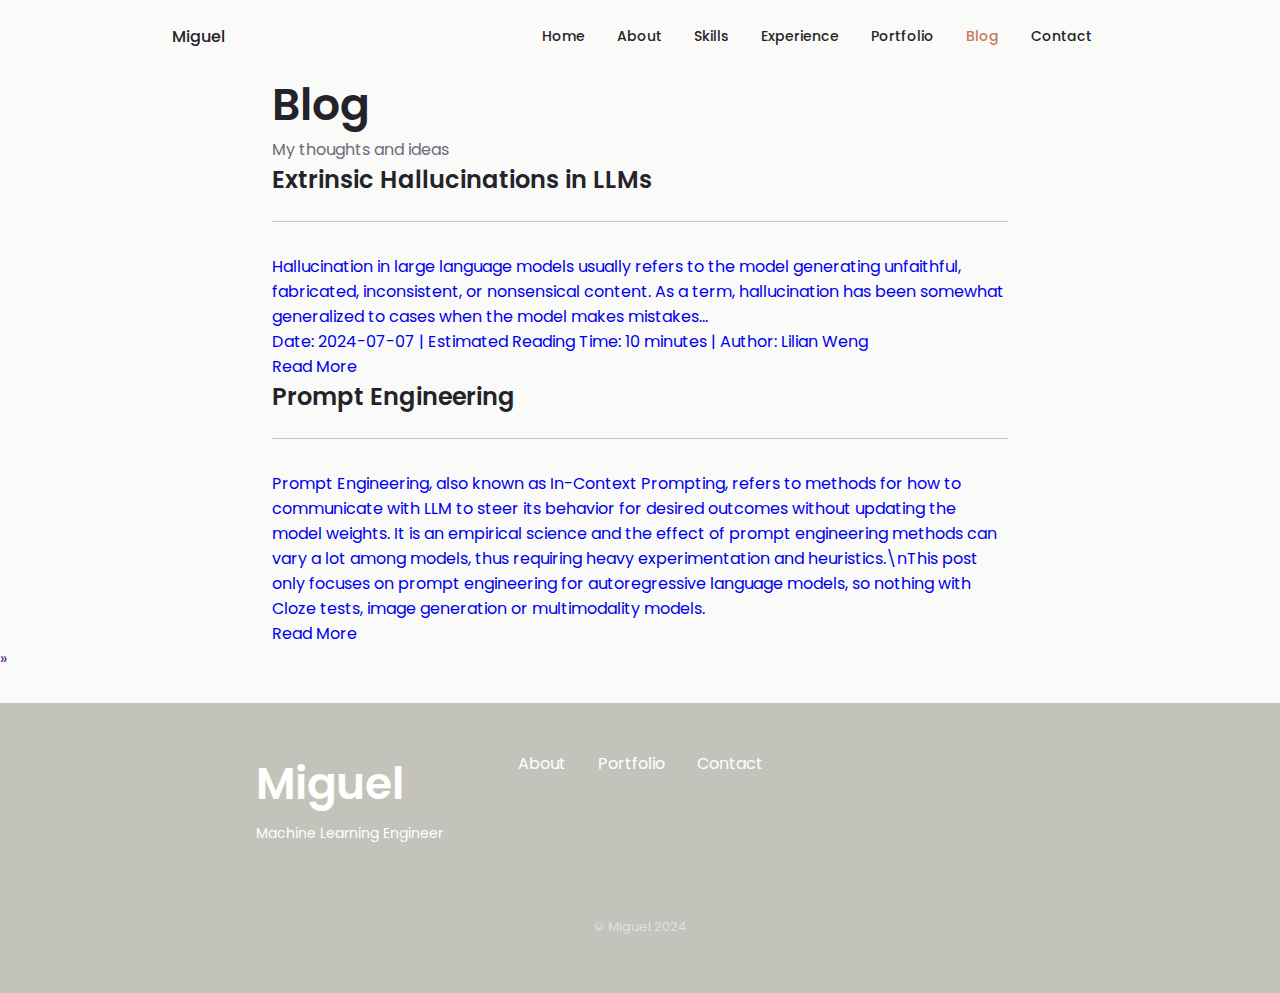
<file: blog.html>
<!DOCTYPE html>
<html lang="en">
  <head>
    <meta charset="UTF-8" />
    <meta name="viewport" content="width=device-width, initial-scale=1.0" />
    <meta
      name="keywords"
      content="Miguel Vázquez Caraballo, Miguel Vázquez Caraballo GitHub, mvazquez-ai github, mvazquez-ai GitHub, 
        mvazquez-ai, miguelvazquez, miguel vázquez c, vazq, Artificial Intelligence, AI, Deep Learning, Machine Learning, DL, ML, 
        Web, web, app, developer, github, git, projects, tutorials, keywords, seo, artificial intelligence, deep learning, machine learning, 
        dl, ml, deeplearning, machinelearning, DeepLearning, MachineLearning, Cybersecurity, cybersecurity, research, machine learning india, 
        india, R&D, Vázquez, Caraballo, Vazquez"
    />
    <meta name="author" content="Miguel Vázquez" />
    <meta name="description" content="Hey there! I'm Miguel. I'm an Artificial Intelligence Engineer from Spain." />

    <link rel="icon" href="./assets/img/favicon.ico" />
    <link rel="stylesheet" href="https://unicons.iconscout.com/release/v3.0.6/css/line.css" />
    <link rel="stylesheet" href="./assets/css/swiper-bundle.min.css" />
    <link rel="stylesheet" href="./assets/css/blog-styles.css" />

    <title>Miguel - Blog</title>
  </head>
  <body>
    <!-- Header -->
    <header class="header" id="header">
      <nav class="nav container">
        <a href="#" class="nav__logo"><i class="uil uil-circle"></i> Miguel</a>

        <div class="nav__menu" id="nav-menu">
          <ul class="nav__list grid">
            <li class="nav__item">
              <a href="index.html#home" class="nav__link"> <i class="uil uil-estate nav__icon"></i> Home </a>
            </li>

            <li class="nav__item">
              <a href="index.html#about" class="nav__link"> <i class="uil uil-user nav__icon"></i> About </a>
            </li>

            <li class="nav__item">
              <a href="index.html#skills" class="nav__link">
                <i class="uil uil-chart-pie-alt nav__icon"></i> Skills
              </a>
            </li>

            <li class="nav__item">
              <a href="index.html#experience" class="nav__link">
                <i class="uil uil-briefcase-alt nav__icon"></i> Experience
              </a>
            </li>

            <li class="nav__item">
              <a href="index.html#portfolio" class="nav__link">
                <i class="uil uil-scenery nav__icon"></i> Portfolio
              </a>
            </li>

            <li class="nav__item">
              <a href="index.html#blog" class="nav__link active-link">
                <i class="uil uil-blogger-alt nav__icon"></i> Blog
              </a>
            </li>

            <li class="nav__item">
              <a href="index.html#contact" class="nav__link"> <i class="uil uil-message nav__icon"></i> Contact </a>
            </li>
          </ul>

          <i class="uil uil-times nav__close" id="nav-close"></i>
        </div>

        <div class="nav__btns">
          <i class="uil uil-moon change-theme" id="theme-button"></i>

          <div class="nav__toggle" id="nav-toggle">
            <i class="uil uil-apps"></i>
          </div>
        </div>
      </nav>
    </header>

    <!-- Main -->
    <main class="main">
      <div class="container">
        <article class="blog-posts__header">
          <h1 class="blog-posts__title">Blog</h1>
          <span class="blog-posts__subtitle">My thoughts and ideas</span>
        </article>
      </div>
      <!-- Blog Posts -->
      <div class="container">
        <section class="blog-posts">
          <article class="blog-post">
            <a href="https://lilianweng.github.io/posts/2024-07-07-hallucination/" class="blog-post__wrapper">
              <header class="blog-post__header">
                <h2 class="blog-post__title">Extrinsic Hallucinations in LLMs</h2>
              </header>
              <section class="blog-post__summary">
                <p>
                  Hallucination in large language models usually refers to the model generating unfaithful, fabricated,
                  inconsistent, or nonsensical content. As a term, hallucination has been somewhat generalized to cases
                  when the model makes mistakes...
                </p>
                <p class="blog-post__footer">Date: 2024-07-07 | Estimated Reading Time: 10 minutes | Author: Lilian Weng</p>
              </section>
              <span class="blog-post__link">Read More</span>
            </a>
          </article>
        </section>

        <section class="blog-posts">
          <article class="blog-post">
            <a href="https://lilianweng.github.io/posts/2023-03-15-prompt-engineering/" class="blog-post__wrapper">
              <header class="blog-post__header">
                <h2 class="blog-post__title">Prompt Engineering</h2>
              </header>
              <section class="blog-post__summary">
                <p>
                  Prompt Engineering, also known as In-Context Prompting, refers to methods for how to communicate with
                  LLM to steer its behavior for desired outcomes without updating the model weights. It is an empirical
                  science and the effect of prompt engineering methods can vary a lot among models, thus requiring
                  heavy experimentation and heuristics.\nThis post only focuses on prompt engineering for
                  autoregressive language models, so nothing with Cloze tests, image generation or multimodality
                  models.
                </p>
              </section>
              <span class="blog-post__link">Read More</span>
            </a>
          </article>
        </section>
      </div>
      <footer class="page-footer">
        <nav class="pagination">
          <a class="next" href=""> »</a>
        </nav>
      </footer>
    </main>

    <!-- Footer -->
    <footer class="footer">
      <div class="footer__bg">
        <div class="footer__container container grid">
          <div>
            <h1 class="footer__title">Miguel</h1>
            <span class="footer__subtitle">Machine Learning Engineer</span>
          </div>

          <ul class="footer__links">
            <li>
              <a href="index.html#about" class="footer__link">About</a>
            </li>
            <li>
              <a href="index.html#portfolio" class="footer__link">Portfolio</a>
            </li>
            <li>
              <a href="index.html#contact" class="footer__link">Contact</a>
            </li>
          </ul>

          <div class="footer__socials">
            <a href="https://github.com/miguelvc6" target="_blank" class="footer__social">
              <i class="uil uil-github-alt"></i>
            </a>
            <a
              href="https://www.linkedin.com/in/miguel-v%C3%A1zquez-caraballo-177ba8225/"
              target="_blank"
              class="footer__social"
            >
              <i class="uil uil-linkedin-alt"></i>
            </a>
            <a href="mailto:miguel@mvazquez.ai" target="_blank" class="footer__social">
              <i class="uil uil-envelope"></i>
            </a>
          </div>
        </div>
        <p class="footer__copy">&#169; Miguel 2024</p>
      </div>
    </footer>

    <script src="./assets/js/main.js"></script>
  </body>
</html>
</file>
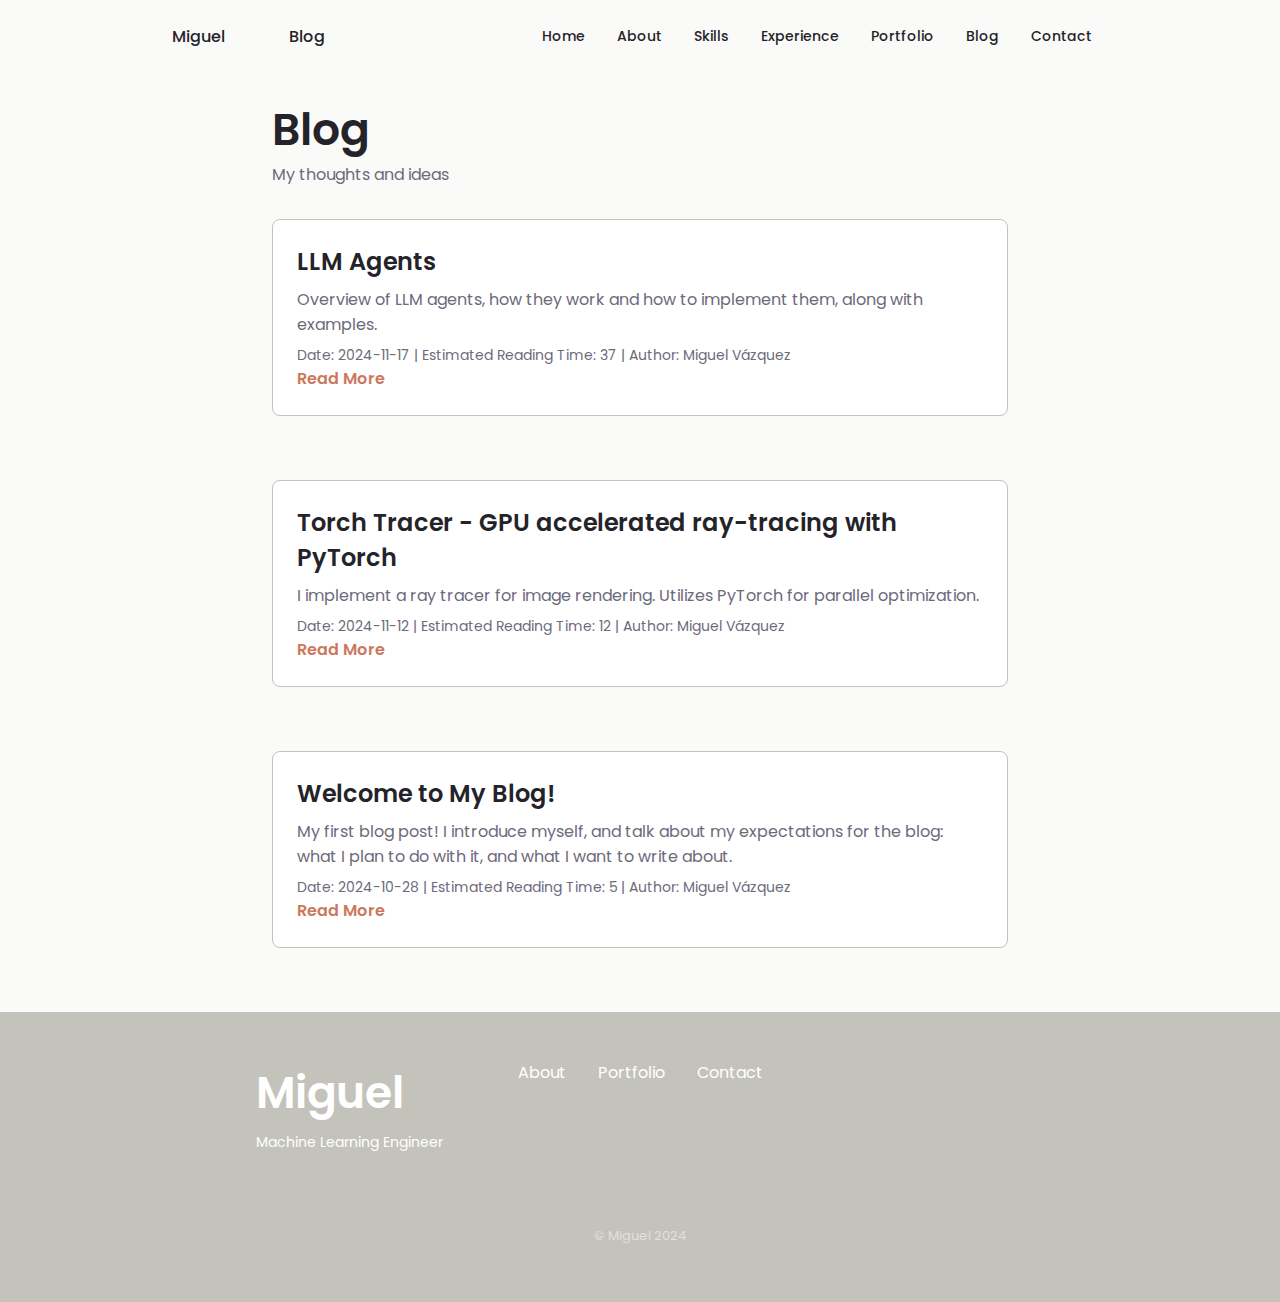
<file: blog/output/blog.html>
<!DOCTYPE html>
<html lang="en">
  <head>
    <meta charset="UTF-8" />
    <meta name="viewport" content="width=device-width, initial-scale=1.0" />
    <meta
      name="keywords"
      content="Miguel Vázquez Caraballo, Miguel Vázquez Caraballo GitHub, mvazquez-ai github, mvazquez-ai GitHub, 
        mvazquez-ai, miguelvazquez, miguel vázquez c, vazq, Artificial Intelligence, AI, Deep Learning, Machine Learning, DL, ML, 
        Web, web, app, developer, github, git, projects, tutorials, keywords, seo, artificial intelligence, deep learning, machine learning, 
        dl, ml, deeplearning, machinelearning, DeepLearning, MachineLearning, Cybersecurity, cybersecurity, research, machine learning india, 
        india, R&D, Vázquez, Caraballo, Vazquez"
    />
    <meta name="author" content="Miguel Vázquez" />
    <meta name="description" content="Hey there! I'm Miguel. I'm an Artificial Intelligence Engineer from Spain." />

    <link rel="icon" href="../../assets/img/favicon.ico" />
    <link rel="stylesheet" href="https://unicons.iconscout.com/release/v3.0.6/css/line.css" />
    <link rel="stylesheet" href="../../assets/css/swiper-bundle.min.css" />
    <link rel="stylesheet" href="../../assets/css/blog-styles.css" />

    <title>Miguel - Blog</title>
  </head>
  <body>
    <!-- Header -->
    <header class="header" id="header">
      <nav class="nav container">
        <a href="../../index.html#home" class="nav__logo"><i class="uil uil-circle"></i> Miguel</a>
        <div style="margin: 0 1rem"></div>
        <a href="blog.html" class="nav__logo"><i class="uil uil-book-open active-link"></i> Blog</a>

        <div class="nav__menu" id="nav-menu">
          <ul class="nav__list grid">
            <li class="nav__item">
              <a href="../../index.html#home" class="nav__link"> <i class="uil uil-estate nav__icon"></i> Home </a>
            </li>

            <li class="nav__item">
              <a href="../../index.html#about" class="nav__link"> <i class="uil uil-user nav__icon"></i> About </a>
            </li>

            <li class="nav__item">
              <a href="../../index.html#skills" class="nav__link">
                <i class="uil uil-chart-pie-alt nav__icon"></i> Skills
              </a>
            </li>

            <li class="nav__item">
              <a href="../../index.html#experience" class="nav__link">
                <i class="uil uil-briefcase-alt nav__icon"></i> Experience
              </a>
            </li>

            <li class="nav__item">
              <a href="../../index.html#portfolio" class="nav__link">
                <i class="uil uil-scenery nav__icon"></i> Portfolio
              </a>
            </li>

            <li class="nav__item">
              <a href="blog.html" class="nav__link"> <i class="uil uil-blogger-alt nav__icon"></i> Blog </a>
            </li>

            <li class="nav__item">
              <a href="../../index.html#contact" class="nav__link">
                <i class="uil uil-message nav__icon"></i> Contact
              </a>
            </li>
          </ul>

          <i class="uil uil-times nav__close" id="nav-close"></i>
        </div>

        <div class="nav__btns">
          <i class="uil uil-moon change-theme" id="theme-button"></i>

          <div class="nav__toggle" id="nav-toggle">
            <i class="uil uil-apps"></i>
          </div>
        </div>
      </nav>
    </header>

    <!-- Add this after the header -->
    <div class="search-container">
      <input 
        type="text" 
        id="searchInput" 
        placeholder="Search blog posts..."
        aria-label="Search blog posts"
      >
      <div id="searchResults" class="search-results"></div>
    </div>

    <!-- Main -->
    <main class="main">
      <div class="container">
        <article class="blog-cards__header">
          <h1 class="blog-cards__title">Blog</h1>
          <span class="blog-cards__subtitle">My thoughts and ideas</span>
        </article>
      </div>
      <!-- Blog Posts -->
      <div class="container">
        
        <section class="blog-cards">
          <article class="blog-card__item">
            <a href="2024-11-17-llm-agents/content.html" class="blog-card__wrapper">
              <header class="blog-card__header">
                <h2 class="blog-card__title">LLM Agents</h2>
              </header>
              <section class="blog-card__summary">
                <p>Overview of LLM agents, how they work and how to implement them, along with examples.</p>
                <p class="blog-card__footer">
                  Date: 2024-11-17 | Estimated Reading Time: 37 | Author: Miguel Vázquez
                </p>
              </section>
              <span class="blog-card__link">Read More</span>
            </a>
          </article>
        </section>
        
        <section class="blog-cards">
          <article class="blog-card__item">
            <a href="2024-11-12-torch-tracing-01/content.html" class="blog-card__wrapper">
              <header class="blog-card__header">
                <h2 class="blog-card__title">Torch Tracer - GPU accelerated ray-tracing with PyTorch</h2>
              </header>
              <section class="blog-card__summary">
                <p>I implement a ray tracer for image rendering. Utilizes PyTorch for parallel optimization.</p>
                <p class="blog-card__footer">
                  Date: 2024-11-12 | Estimated Reading Time: 12 | Author: Miguel Vázquez
                </p>
              </section>
              <span class="blog-card__link">Read More</span>
            </a>
          </article>
        </section>
        
        <section class="blog-cards">
          <article class="blog-card__item">
            <a href="2024-10-28-welcome-post/content.html" class="blog-card__wrapper">
              <header class="blog-card__header">
                <h2 class="blog-card__title">Welcome to My Blog!</h2>
              </header>
              <section class="blog-card__summary">
                <p>My first blog post! I introduce myself, and talk about my expectations for the blog: what I plan to do with it, and what I want to write about.</p>
                <p class="blog-card__footer">
                  Date: 2024-10-28 | Estimated Reading Time: 5 | Author: Miguel Vázquez
                </p>
              </section>
              <span class="blog-card__link">Read More</span>
            </a>
          </article>
        </section>
        
      </div>
    </main>

    <!-- Footer -->
    <footer class="footer">
      <div class="footer__bg">
        <div class="footer__container container grid">
          <div>
            <h1 class="footer__title">Miguel</h1>
            <span class="footer__subtitle">Machine Learning Engineer</span>
          </div>

          <ul class="footer__links">
            <li>
              <a href="../../index.html#about" class="footer__link">About</a>
            </li>
            <li>
              <a href="../../index.html#portfolio" class="footer__link">Portfolio</a>
            </li>
            <li>
              <a href="../../index.html#contact" class="footer__link">Contact</a>
            </li>
          </ul>

          <div class="footer__socials">
            <a href="https://github.com/miguelvc6" target="_blank" class="footer__social">
              <i class="uil uil-github-alt"></i>
            </a>
            <a
              href="https://www.linkedin.com/in/miguel-v%C3%A1zquez-caraballo-177ba8225/"
              target="_blank"
              class="footer__social"
            >
              <i class="uil uil-linkedin-alt"></i>
            </a>
            <a href="mailto:miguel@mvazquez.ai" target="_blank" class="footer__social">
              <i class="uil uil-envelope"></i>
            </a>
          </div>
        </div>
        <p class="footer__copy">&#169; Miguel 2024</p>
      </div>
    </footer>

    <!-- Add before closing body tag -->
    <script>
      // Theme
      const themeButton = document.getElementById("theme-button");
      const darkTheme = "dark-theme";
      const iconTheme = "uil-sun";

      // Previously selected theme (checking from localStorage)
      const selectedTheme = localStorage.getItem("selected-theme");
      const selectedIcon = localStorage.getItem("selected-icon");

      // Get current theme
      const getCurrentTheme = () => (document.body.classList.contains(darkTheme) ? "dark" : "light");
      const getCurrentIcon = () => (themeButton.classList.contains(iconTheme) ? "uil-moon" : "uil-sun");

      // Validate if user previously chose a theme
      if (selectedTheme) {
        document.body.classList[selectedTheme === "dark" ? "add" : "remove"](darkTheme);
        themeButton.classList[selectedIcon === "uil-moon" ? "add" : "remove"](iconTheme);
      }

      // Activate / deactivate the theme manually with the button
      themeButton.addEventListener("click", () => {
        // Add or remove the dark / icon theme
        document.body.classList.toggle(darkTheme);
        themeButton.classList.toggle(iconTheme);
        // Save the theme and the current icon that the user chose
        localStorage.setItem("selected-theme", getCurrentTheme());
        localStorage.setItem("selected-icon", getCurrentIcon());
      });
    </script>

    <!-- Add this before the closing body tag -->
    <script>
    let searchIndex = [];
    let searchInput = document.getElementById('searchInput');
    let searchResults = document.getElementById('searchResults');

    // Fetch search index
    fetch('search-index.json')
      .then(response => response.json())
      .then(data => {
        searchIndex = data;
      });

    // Debounce function to limit API calls
    function debounce(func, wait) {
      let timeout;
      return function executedFunction(...args) {
        const later = () => {
          clearTimeout(timeout);
          func(...args);
        };
        clearTimeout(timeout);
        timeout = setTimeout(later, wait);
      };
    }

    // Search function
    function performSearch() {
      const query = searchInput.value.toLowerCase();
      
      if (query.length < 2) {
        searchResults.style.display = 'none';
        return;
      }

      const results = searchIndex.filter(post => {
        return post.title.toLowerCase().includes(query) ||
               post.content.toLowerCase().includes(query) ||
               post.author.toLowerCase().includes(query);
      });

      if (results.length > 0) {
        searchResults.innerHTML = results.map(post => `
          <div class="search-result">
            <a href="${post.url}">
              <h3>${post.title}</h3>
              <p class="search-meta">${post.date} | ${post.author}</p>
              <p class="search-preview">${post.content}...</p>
            </a>
          </div>
        `).join('');
        searchResults.style.display = 'block';
      } else {
        searchResults.innerHTML = '<div class="no-results">No posts found</div>';
        searchResults.style.display = 'block';
      }
    }

    // Add event listener with debounce
    searchInput.addEventListener('input', debounce(performSearch, 300));

    // Close search results when clicking outside
    document.addEventListener('click', (e) => {
      if (!searchResults.contains(e.target) && e.target !== searchInput) {
        searchResults.style.display = 'none';
      }
    });
    </script>
  </body>
</html>
</file>
<file: assets/css/blog-styles.css>
/*========== GOOGLE FONTS ==========*/
@import url("https://fonts.googleapis.com/css2?family=Poppins:wght@400;500;600&display=swap");
/*==================== VARIABLES CSS ====================*/
:root {
  --header-height: 3rem;
  /*========== Colors ==========*/
  /* Change favorite color */
  --hue-color: 20; /* Adjusted to match the primary color */
  /*Purple 250 - Green 142 - Blue 230 - Pink 340*/
  /* HSL color mode */
  --first-color: rgb(204, 120, 92);
  --first-color-second: rgb(196, 195, 187);
  --first-color-alt: rgb(184, 100, 72); /* Slightly darker shade of primary color */
  --first-color-lighter: rgb(235, 219, 188);
  --title-color: rgb(36, 35, 41);
  --text-color: rgb(109, 106, 124);
  --text-color-light: rgb(109, 106, 124);
  --input-color: rgb(250, 250, 248);
  --body-color: rgb(250, 250, 248);
  --container-color: #fff;
  --scroll-bar-color: rgb(196, 195, 187);
  --scroll-thumb-color: rgb(204, 120, 92);
  /*========== Font and typography ==========*/
  --body-font: "Poppins", sans-serif;
  --big-font-size: 2rem;
  --h1-font-size: 2.25rem; /* Increased from 1.5rem */
  --h2-font-size: 1.25rem;
  --h3-font-size: 1.125rem;
  --normal-font-size: 0.938rem;
  --small-font-size: 0.813rem;
  --smaller-font-size: 0.75rem;
  /*========== Font weight ==========*/
  --font-medium: 500;
  --font-semi-bold: 600;
  /*========== Margenes Bottom ==========*/
  --mb-0-25: 0.25rem;
  --mb-0-5: 0.5rem;
  --mb-0-75: 0.75rem;
  --mb-1: 1rem;
  --mb-1-5: 1.5rem;
  --mb-2: 2rem;
  --mb-2-5: 2.5rem;
  --mb-3: 3rem;
  /*========== z index ==========*/
  --z-tooltip: 10;
  --z-fixed: 100;
  --z-modal: 1000;
}

@media screen and (min-width: 968px) {
  :root {
    --big-font-size: 3rem;
    --h1-font-size: 2.75rem; /* Increased from 2.25rem */
    --h2-font-size: 1.5rem;
    --h3-font-size: 1.25rem;
    --normal-font-size: 1rem;
    --small-font-size: 0.875rem;
    --smaller-font-size: 0.813rem;
  }
}

/*========== Variables Dark theme ==========*/
body.dark-theme {
  /* HSL color mode */
  --first-color-second: rgb(36, 35, 41);
  --title-color: rgb(235, 219, 188);
  --text-color: rgb(196, 195, 187);
  --input-color: rgb(56, 55, 61);
  --body-color: rgb(46, 45, 51);
  --container-color: rgb(56, 55, 61);
  --scroll-bar-color: rgb(96, 95, 101);
  --scroll-thumb-color: rgb(146, 145, 151);
}

/*========== Button Dark/Light ==========*/
.nav__btns {
  display: flex;
  align-items: center;
}

.change-theme {
  font-size: 1.25rem;
  color: var(--title-color);
  margin-right: var(--mb-1);
  cursor: pointer;
}

.change-theme:hover {
  color: var(--first-color);
}

/*==================== BASE ====================*/
* {
  box-sizing: border-box;
  padding: 0;
  margin: 0;
}

html {
  scroll-behavior: smooth;
}

body {
  margin: 0;
  font-family: var(--body-font);
  font-size: var(--normal-font-size);
  background-color: var(--body-color);
  color: var(--text-color);
  display: flex;
  flex-direction: column;
  min-height: 100vh;
}

h1,
h2,
h3,
h4 {
  color: var(--title-color);
  font-weight: var(--font-semi-bold);
}

/* Remove the general list-style: none from base styles */
ul {
  list-style: none;
}

a {
  text-decoration: none;
}

img {
  max-width: 100%;
  height: auto;
}

/*==================== LAYOUT ====================*/
.container {
  max-width: 768px;
  margin-left: auto;
  margin-right: auto;
  padding-left: 1rem;
  padding-right: 1rem;
}

.grid {
  display: grid;
  gap: 1.5rem;
}

.header {
  width: 100%;
  position: fixed;
  top: 0;
  left: 0;
  z-index: var(--z-fixed);
  background-color: var(--body-color);
}

.main {
  flex: 1;
  margin-top: var(--header-height);
  padding: 2rem 1rem;
}

.footer {
  margin-top: auto;
}

/*==================== NAV ====================*/
.nav {
  max-width: 968px;
  height: var(--header-height);
  display: flex;
  justify-content: space-between;
  align-items: center;
}

.nav__logo,
.nav__toggle {
  transition: 0.3s;
  color: var(--title-color);
  font-weight: var(--font-medium);
}

.nav__logo:hover {
  color: var(--first-color);
  transition: 0.3s;
}

.nav__toggle {
  font-size: 1.1rem;
  cursor: pointer;
}

.nav__toggle:hover {
  color: var(--first-color);
}

@media screen and (max-width: 767px) {
  .nav__menu {
    position: fixed;
    bottom: -100%;
    left: 0;
    width: 100%;
    background-color: var(--body-color);
    padding: 2rem 1.5rem 4rem;
    box-shadow: 0 -1px 4px rgba(0, 0, 0, 0.15);
    border-radius: 1.5rem 1.5rem 0 0;
    transition: 0.3s;
  }
}

.nav__list {
  grid-template-columns: repeat(3, 1fr);
  gap: 2rem;
}

.nav__link {
  transition: 0.3s;
  display: flex;
  flex-direction: column;
  align-items: center;
  font-size: var(--small-font-size);
  color: var(--title-color);
  font-weight: var(--font-medium);
}

.nav__link:hover {
  color: var(--first-color);
  transition: 0.3s;
}

.nav__icon {
  font-size: 1.2rem;
}

.nav__close {
  position: absolute;
  right: 1.3rem;
  bottom: 0.5rem;
  font-size: 1.5rem;
  cursor: pointer;
  color: var(--first-color);
}

.nav__close:hover {
  color: var(--first-color-alt);
}

/* show menu */
.show-menu {
  bottom: 0;
}

/* Active link */
.active-link {
  color: var(--first-color);
}

/* Change background header */
.scroll-header {
  box-shadow: 0 -1px 4px rgba(0, 0, 0, 0.15);
}

/*========== Blog Cards List ==========*/
.blog-cards {
  display: flex;
  flex-direction: column;
  gap: 2rem;
  padding: 2rem 0;
}

.blog-card__item {
  display: flex;
  flex-direction: column;
  padding: 1.5rem;
  border: 1px solid var(--scroll-bar-color);
  border-radius: 0.5rem;
  background-color: var(--container-color);
  transition: background-color 0.3s ease;
}

.blog-card__item:hover {
  background-color: var(--first-color);
}

.blog-card__item:hover .blog-card__title,
.blog-card__item:hover .blog-card__summary p,
.blog-card__item:hover .blog-card__footer {
  color: var(--container-color);
}

.blog-card__item:hover .blog-card__link {
  color: var(--container-color);
  opacity: 0.8;
}

.blog-card__title {
  font-size: var(--h2-font-size);
  color: var(--title-color);
  margin-bottom: var(--mb-0-5);
}

.blog-card__summary {
  font-size: var(--normal-font-size);
  color: var(--text-color);
}

.blog-card__link {
  margin-top: var(--mb-0-5);
  align-self: flex-start;
  font-weight: var(--font-semi-bold);
  color: var(--first-color);
  text-decoration: none;
}

.blog-card__link:hover {
  color: var(--first-color-alt);
}

.blog-card__footer {
  font-size: var(--small-font-size);
  color: var(--text-color);
  margin-top: var(--mb-0-5);
}

/*========== Blog Post Table of Contents ==========*/
.table-of-contents {
  margin: 2rem 2px 40px; /* Added top margin */
  border: 1px solid var(--scroll-bar-color);
  background: var(--first-color-second);
  border-radius: 8px;
  padding: 0.4em;
  font-size: 15px;
}

.table-of-contents details {
  user-select: none;
}

.table-of-contents details[open] {
  margin-bottom: 0.5em;
}

.table-of-contents summary {
  cursor: pointer;
  font-weight: var(--font-semi-bold);
  padding: 0.4em;
  list-style: none;
}

.table-of-contents summary::-webkit-details-marker {
  display: none;
}

.table-of-contents summary::before {
  content: "▶";
  display: inline-block;
  margin-right: 0.5em;
  transition: transform 0.2s;
}

.table-of-contents details[open] summary::before {
  transform: rotate(90deg);
}

.table-of-contents .inner {
  padding: 0.4em 1em;
}

.table-of-contents ul {
  padding-left: 1.2em;
  list-style: none;
}

/* Add indentation for nested lists */
.table-of-contents ul ul {
  padding-left: 1.5em;
}

.table-of-contents li {
  margin: 0.4em 0;
  position: relative;
  padding-left: 1.2em;
}

.table-of-contents li::before {
  content: "";
  position: absolute;
  left: 0;
  top: 50%;
  transform: translateY(-50%);
  width: 6px;
  height: 6px;
  border-radius: 50%;
}

.table-of-contents > .inner > ul > li::before {
  background-color: var(--text-color);
}

.table-of-contents ul ul li::before {
  border: 1px solid var(--text-color);
  background-color: transparent;
}

.table-of-contents a {
  color: var(--text-color);
  text-decoration: none;
}

.table-of-contents a:hover {
  color: var(--first-color);
  text-decoration: underline;
}

/*========== Blog Post Navigation Footer ==========*/

.article-navigation {
  display: flex;
  justify-content: space-between;
  margin-top: 4rem;
  gap: 1rem;
}

.nav-button {
  display: flex;
  align-items: center;
  padding: 1rem 2rem;
  background-color: var(--first-color);
  color: var(--container-color);
  border-radius: 0.5rem;
  text-decoration: none;
  transition: background-color 0.3s;
  flex: 1;
}

.nav-button:hover {
  background-color: var(--first-color-alt);
}

.prev-button {
  justify-content: flex-start;
}

.next-button {
  justify-content: flex-end;
}

.nav-button i {
  font-size: 1.25rem;
}

.nav-button span {
  margin: 0 0.5rem;
}

/*========== BUTTONS ==========*/
.button {
  display: inline-block;
  background-color: var(--first-color);
  color: #fff;
  padding: 1rem;
  border-radius: 0.5rem;
  font-weight: var(--font-medium);
}

.button[type="submit"] {
  border: 0;
  background: none;
  box-shadow: none;
  border-radius: 0px;
  background-color: var(--first-color);
  color: #fff;
  padding: 1rem;
  border-radius: 0.5rem;
  font-family: var(--body-font);
  font-weight: var(--font-medium);
}

.button:hover {
  background-color: var(--first-color-alt);
}

.button__icon {
  font-size: 1.25rem;
  margin-left: var(--mb-0-5);
  transition: 0.3s;
}

.button--white {
  background-color: #fff;
  color: var(--first-color);
}

.button--white:hover {
  background-color: #fff;
}

.button--flex {
  display: inline-flex;
  align-items: center;
}

.button--small {
  padding: 0.75rem 1rem;
}

.button--link {
  padding: 0;
  background-color: transparent;
  color: var(--first-color);
}

.button--link:hover {
  background-color: transparent;
  color: var(--first-color-alt);
}

/*==================== FOOTER ====================*/
.footer {
  padding-top: 2rem;
}

.footer__container {
  row-gap: 3.5rem;
}

.footer__bg {
  background-color: var(--first-color-second);
  padding: 2rem 0 3rem;
}

.footer__title {
  font-size: var(--h1-font-size);
  margin-bottom: var(--mb-0-25);
}

.footer__subtitle {
  font-size: var(--small-font-size);
}

.footer__links {
  display: flex;
  flex-direction: column;
  row-gap: 1.5rem;
}

.footer__link:hover {
  color: var(--first-color-lighter);
}

.footer__social {
  font-size: 1.25rem;
  margin-right: var(--mb-1-5);
}

.footer__social:hover {
  color: var(--first-color-lighter);
}

.footer__copy {
  font-size: var(--smaller-font-size);
  text-align: center;
  color: rgb(255, 255, 255, 0.5);
  margin-top: var(--mb-3);
}

.footer__title,
.footer__subtitle,
.footer__link,
.footer__social {
  color: #fff;
}

/*========== SCROLL UP ==========*/
.scrollup {
  position: fixed;
  right: 1rem;
  bottom: -20%;
  background-color: var(--first-color);
  opacity: 0.8;
  padding: 0 0.3rem;
  border-radius: 0.4rem;
  z-index: var(--z-tooltip);
  transition: 0.4s;
}

.scrollup:hover {
  background-color: var(--first-color-alt);
}

.scrollup__icon {
  font-size: 1.5rem;
  color: #fff;
}

/* Show scroll */
.show-scroll {
  bottom: 5rem;
}

/*========== SCROLL BAR ==========*/
::-webkit-scrollbar {
  width: 0.6rem;
  border-radius: 0.5rem;
  background-color: var(--scroll-bar-color);
}

::-webkit-scrollbar-thumb {
  background-color: var(--scroll-thumb-color);
  border-radius: 0.5rem;
}

::-webkit-scrollbar-thumb:hover {
  background-color: var(--text-color-light);
}

/*==================== MEDIA QUERIES ====================*/
/* For small devices */
@media screen and (max-width: 350px) {
  .container {
    margin-left: var(--mb-1);
    margin-right: var(--mb-1);
  }
  .nav__menu {
    padding: 2rem 0.25rem 4rem;
  }
  .nav__list {
    column-gap: 0;
  }
}

/* For medium devices */
@media screen and (min-width: 568px) {
  .footer__container {
    grid-template-columns: repeat(2, 1fr);
  }
}

@media screen and (min-width: 768px) {
  .container {
    margin-left: auto;
    margin-right: auto;
  }
  body {
    margin: 0;
  }
  .header {
    top: 0;
    bottom: initial;
  }
  .main {
    margin-top: calc(var(--header-height) + 1.5rem);
  }
  .header,
  .main,
  .footer__container {
    padding: 0 1rem;
  }
  .nav {
    height: calc(var(--header-height) + 1.5rem);
    column-gap: 1rem;
  }
  .nav__icon,
  .nav__close,
  .nav__toggle {
    display: none;
  }
  .nav__list {
    display: flex;
    column-gap: 2rem;
  }
  .nav__menu {
    margin-left: auto;
  }
  .change-theme {
    margin: 0;
  }
  .footer__container {
    grid-template-columns: repeat(3, 1fr);
  }
  .footer__bg {
    padding: 3rem 0 3.5rem;
  }
  .footer__links {
    flex-direction: row;
    column-gap: 2rem;
  }
  .footer__socials {
    justify-self: flex-end;
  }
  .footer__copy {
    margin-top: 4.5rem;
  }
}

/* For large devices */
@media screen and (min-width: 1024px) {
  .header,
  .main,
  .footer__container {
    padding: 0;
  }
}

/*========== Blog Post Header ==========*/
.blog-post__header {
  margin-bottom: 2rem;
  padding-bottom: 1rem;
  border-bottom: 1px solid var(--scroll-bar-color);
}

.blog-post__title {
  margin-bottom: 0.5rem;
}

.blog-post__meta {
  color: var(--text-color);
  font-size: var(--small-font-size);
}

h1 {
  font-size: var(--h1-font-size);
}

h2 {
  font-size: var(--h2-font-size);
}

h3 {
  font-size: var(--h3-font-size);
}

h4 {
  font-size: var(--normal-font-size);
}

/*========== Blog Post Content ==========*/
.blog-post__content {
  max-width: 65ch;
  margin-left: auto;
  margin-right: auto;
  line-height: 1.8;
  margin-top: 2rem;
}

.blog-post__content p {
  margin-bottom: 1.5rem;
}

.blog-post__content h1,
.blog-post__content h2,
.blog-post__content h3,
.blog-post__content h4 {
  margin: 2rem 0 1rem;
}

/* Update blog post content list styles */
.blog-post__content ul,
.blog-post__content ol {
  margin: 0.5rem 0;
  padding-left: 2rem;
}

.blog-post__content ul {
  list-style: disc;
}

.blog-post__content ul ul {
  list-style: circle;
  margin: 0.5rem 0;
}

.blog-post__content ul ul ul {
  list-style: square;
}

.blog-post__content ol {
  list-style: decimal;
}

.blog-post__content ol ol {
  list-style: lower-alpha;
  margin: 0.5rem 0;
}

.blog-post__content ol ol ol {
  list-style: lower-roman;
}

.blog-post__content li {
  margin-bottom: 0.5rem;
}

.blog-post__content li > ul,
.blog-post__content li > ol {
  margin-top: 0.5rem;
}

/* Preserve list-style: none for navigation and other UI lists */
.nav__list,
.footer__links,
.table-of-contents ul {
  list-style: none;
  padding-left: 0;
}

/* Code blocks */
.code-toolbar {
  background: var(--first-color-second);
  border-radius: 0.5rem;
  /* padding: 1rem; */
  margin: 1.5rem -5rem 1.5rem -5rem;
  overflow-x: auto;
  position: relative;
  min-width: 140%;
  max-width: calc(100vw - 4rem);
  width: calc(100% + 4rem); 
}

/* Style for nested code blocks */
.blog-post__content pre pre {
  background: var(--body-color);
  margin: 0.5rem 0;
  border: 1px solid var(--scroll-bar-color);
  width: 100%;
}

/* Language label for code blocks */
.blog-post__content pre::before {
  content: attr(data-language);
  position: absolute;
  top: 0.5rem;
  right: 1rem;
  color: var(--text-color-light);
  font-size: 0.8em;
  padding: 0.2rem 0.5rem;
  background: rgba(0, 0, 0, 0.1);
  border-radius: 0.3rem;
}

/* Adjust Prism.js theme colors to match your theme */
:root {
  --prism-background: var(--first-color-second);
  --prism-color: var(--text-color);
  --prism-inline-background: var(--first-color-second);
  --prism-inline-color: var(--text-color);
}

/* Override Prism.js styles for dark mode */
.dark-theme pre[class*="language-"] {
  background: var(--container-color);
}

.dark-theme code[class*="language-"] {
  color: var(--text-color);
}
</file>
